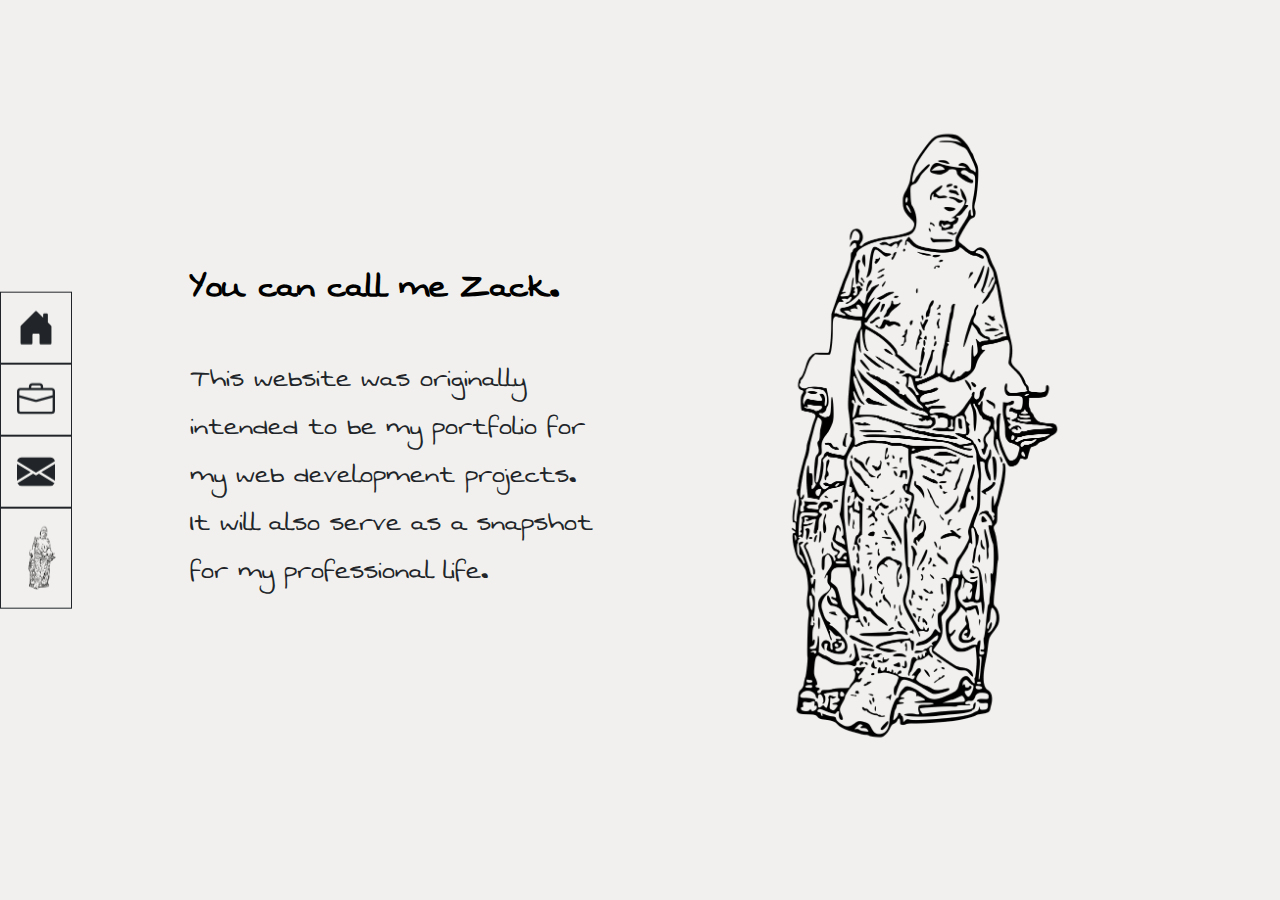
<file: index.html>
<!DOCTYPE html>
<html lang="en">
<head>
    <meta charset="UTF-8">
    <meta name="viewport" content="width=device-width, initial-scale=1.0">
    <title>Home</title>
    <link href="https://cdn.jsdelivr.net/npm/bootstrap@5.3.3/dist/css/bootstrap.min.css" rel="stylesheet" integrity="sha384-QWTKZyjpPEjISv5WaRU9OFeRpok6YctnYmDr5pNlyT2bRjXh0JMhjY6hW+ALEwIH" crossorigin="anonymous">
    <script src="https://ajax.googleapis.com/ajax/libs/jquery/3.7.1/jquery.min.js"></script>
    <script defer src="script.js"></script>
    <link rel="preconnect" href="https://fonts.googleapis.com">
<link rel="preconnect" href="https://fonts.gstatic.com" crossorigin>
<link href="https://fonts.googleapis.com/css2?family=Dekko&family=Indie+Flower&family=Swanky+and+Moo+Moo&display=swap" rel="stylesheet">
<link rel="stylesheet" href="styles.css">
</head>
<body>
    
  <div class="d-flex flex-column flex-shrink-0 bg-light sideBar" style="width: 4.5rem;">
    <a href="index.html" class="d-block p-3 link-dark text-decoration-none custom-cursor border border-dark" title="Home" data-bs-toggle="tooltip" data-bs-placement="right" data-bs-original-title="Icon-only">
        <svg xmlns="http://www.w3.org/2000/svg"  fill="currentColor" class="bi bi-house-door-fill" viewBox="0 0 16 16">
            <path d="M6.5 14.5v-3.505c0-.245.25-.495.5-.495h2c.25 0 .5.25.5.5v3.5a.5.5 0 0 0 .5.5h4a.5.5 0 0 0 .5-.5v-7a.5.5 0 0 0-.146-.354L13 5.793V2.5a.5.5 0 0 0-.5-.5h-1a.5.5 0 0 0-.5.5v1.293L8.354 1.146a.5.5 0 0 0-.708 0l-6 6A.5.5 0 0 0 1.5 7.5v7a.5.5 0 0 0 .5.5h4a.5.5 0 0 0 .5-.5"/>
          </svg>
    </a>
    <a href="works.html" class="d-block p-3 link-dark text-decoration-none custom-cursor border border-dark" aria-current="page" title="My Works" data-bs-toggle="tooltip" data-bs-placement="right" data-bs-original-title="Home">
      <svg xmlns="http://www.w3.org/2000/svg"  fill="currentColor" class="bi bi-briefcase " viewBox="0 0 16 16">
        <path d="M6.5 1A1.5 1.5 0 0 0 5 2.5V3H1.5A1.5 1.5 0 0 0 0 4.5v8A1.5 1.5 0 0 0 1.5 14h13a1.5 1.5 0 0 0 1.5-1.5v-8A1.5 1.5 0 0 0 14.5 3H11v-.5A1.5 1.5 0 0 0 9.5 1zm0 1h3a.5.5 0 0 1 .5.5V3H6v-.5a.5.5 0 0 1 .5-.5m1.886 6.914L15 7.151V12.5a.5.5 0 0 1-.5.5h-13a.5.5 0 0 1-.5-.5V7.15l6.614 1.764a1.5 1.5 0 0 0 .772 0M1.5 4h13a.5.5 0 0 1 .5.5v1.616L8.129 7.948a.5.5 0 0 1-.258 0L1 6.116V4.5a.5.5 0 0 1 .5-.5"/>
      </svg>
    </a>
    <a href="contact.html" class="d-block p-3 link-dark text-decoration-none custom-cursor border border-dark" title="Contact Me" data-bs-toggle="tooltip" data-bs-placement="right" data-bs-original-title="Dashboard">
      <svg xmlns="http://www.w3.org/2000/svg"  fill="currentColor" class="bi bi-envelope-fill" viewBox="0 0 16 16">
          <path d="M.05 3.555A2 2 0 0 1 2 2h12a2 2 0 0 1 1.95 1.555L8 8.414zM0 4.697v7.104l5.803-3.558zM6.761 8.83l-6.57 4.027A2 2 0 0 0 2 14h12a2 2 0 0 0 1.808-1.144l-6.57-4.027L8 9.586zm3.436-.586L16 11.801V4.697z"/>
        </svg>
    </a>
    <a href="about.html" class="custom-cursor align-items-center justify-content-center p-3 link-dark text-decoration-none border border-dark" data-bs-toggle="tooltip" title="About Me" >
      <img src="vectordesign.png" alt="drawing of Zachary Martin" width="50" class="rounded-circle">
    </a>
  </div>
<div class="container col-xxl-8 px-4 py-5">
    <div class="row flex-lg-row-reverse align-items-center g-5 py-5">
      <div class="col-10 col-sm-8 col-lg-6">
        <img src="vectordesign.png" class=" content d-block mx-lg-auto img-fluid" alt="Line drawing of Zachary Martin" width="700" height="500" loading="lazy">
       </div>
      <div class="col-lg-6">
        <h1 class="display-5 fw-bold text-body-emphasis lh-1 mb-3 content" style="font-size: 250%;">You can call me Zack.</h1>
        <p class="lead content" style="font-size: 200%;">This website was originally intended to be my portfolio for my web development projects. It will also serve as a snapshot for my professional life.</p>
      </div>
    </div>
  </div>
</body>
</html>
</file>
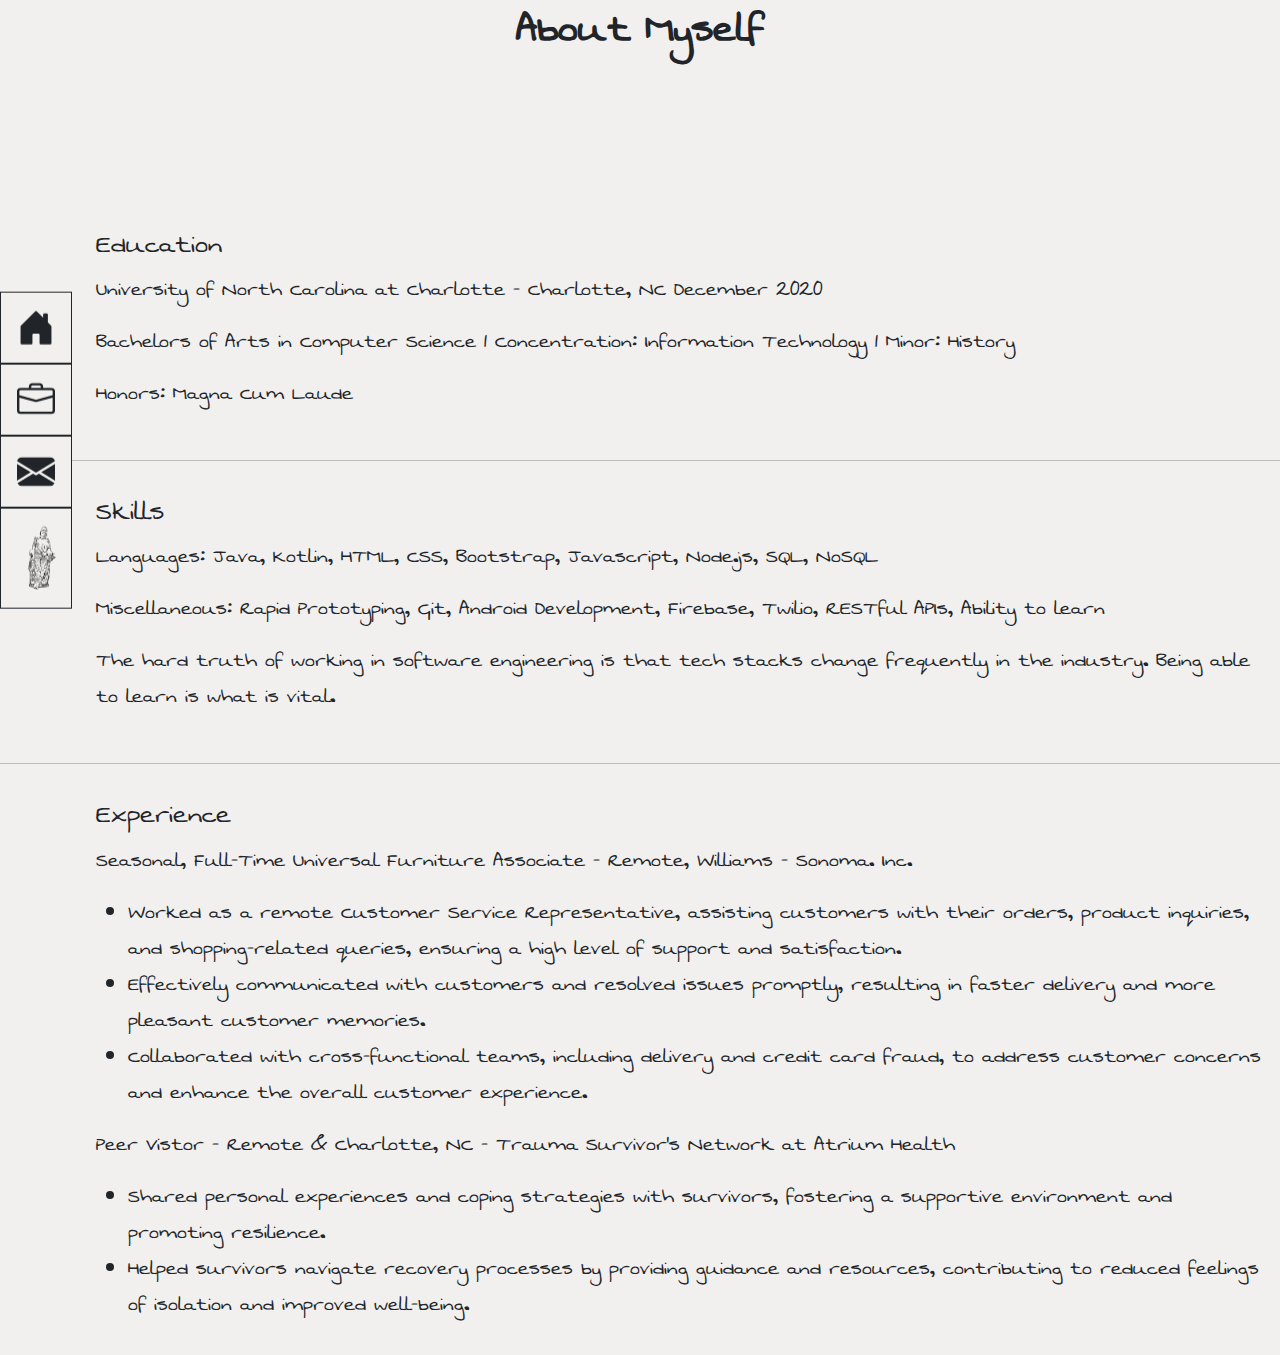
<file: about.html>
<!DOCTYPE html>
<html lang="en">
<head>
    <meta charset="UTF-8">
    <meta name="viewport" content="width=device-width, initial-scale=1.0">
    <title>About</title>
    <link rel="stylesheet" href="styles.css">
    <link href="https://cdn.jsdelivr.net/npm/bootstrap@5.3.3/dist/css/bootstrap.min.css" rel="stylesheet" integrity="sha384-QWTKZyjpPEjISv5WaRU9OFeRpok6YctnYmDr5pNlyT2bRjXh0JMhjY6hW+ALEwIH" crossorigin="anonymous">
    <script src="https://ajax.googleapis.com/ajax/libs/jquery/3.7.1/jquery.min.js"></script>
    <script defer src="script.js"></script>
    <link rel="preconnect" href="https://fonts.googleapis.com">
<link rel="preconnect" href="https://fonts.gstatic.com" crossorigin>
<link href="https://fonts.googleapis.com/css2?family=Swanky+and+Moo+Moo&display=swap" rel="stylesheet">
</head>
<body>
    
        <h1 class="display-5 fw-bold  readable text-center">About Myself</h1>
      
      <div class="d-flex flex-column flex-shrink-0 bg-light sideBar" style="width: 4.5rem;">
        <a href="index.html" class="d-block p-3 link-dark text-decoration-none custom-cursor border border-dark" title="Home" data-bs-toggle="tooltip" data-bs-placement="right" data-bs-original-title="Icon-only">
            <svg xmlns="http://www.w3.org/2000/svg"  fill="currentColor" class="bi bi-house-door-fill" viewBox="0 0 16 16">
                <path d="M6.5 14.5v-3.505c0-.245.25-.495.5-.495h2c.25 0 .5.25.5.5v3.5a.5.5 0 0 0 .5.5h4a.5.5 0 0 0 .5-.5v-7a.5.5 0 0 0-.146-.354L13 5.793V2.5a.5.5 0 0 0-.5-.5h-1a.5.5 0 0 0-.5.5v1.293L8.354 1.146a.5.5 0 0 0-.708 0l-6 6A.5.5 0 0 0 1.5 7.5v7a.5.5 0 0 0 .5.5h4a.5.5 0 0 0 .5-.5"/>
              </svg>
        </a>
        <a href="works.html" class="d-block p-3 link-dark text-decoration-none custom-cursor border border-dark" aria-current="page" title="My Works" data-bs-toggle="tooltip" data-bs-placement="right" data-bs-original-title="Home">
          <svg xmlns="http://www.w3.org/2000/svg"  fill="currentColor" class="bi bi-briefcase " viewBox="0 0 16 16">
            <path d="M6.5 1A1.5 1.5 0 0 0 5 2.5V3H1.5A1.5 1.5 0 0 0 0 4.5v8A1.5 1.5 0 0 0 1.5 14h13a1.5 1.5 0 0 0 1.5-1.5v-8A1.5 1.5 0 0 0 14.5 3H11v-.5A1.5 1.5 0 0 0 9.5 1zm0 1h3a.5.5 0 0 1 .5.5V3H6v-.5a.5.5 0 0 1 .5-.5m1.886 6.914L15 7.151V12.5a.5.5 0 0 1-.5.5h-13a.5.5 0 0 1-.5-.5V7.15l6.614 1.764a1.5 1.5 0 0 0 .772 0M1.5 4h13a.5.5 0 0 1 .5.5v1.616L8.129 7.948a.5.5 0 0 1-.258 0L1 6.116V4.5a.5.5 0 0 1 .5-.5"/>
          </svg>
        </a>
        <a href="contact.html" class="d-block p-3 link-dark text-decoration-none custom-cursor border border-dark" title="Contact Me" data-bs-toggle="tooltip" data-bs-placement="right" data-bs-original-title="Dashboard">
          <svg xmlns="http://www.w3.org/2000/svg"  fill="currentColor" class="bi bi-envelope-fill" viewBox="0 0 16 16">
              <path d="M.05 3.555A2 2 0 0 1 2 2h12a2 2 0 0 1 1.95 1.555L8 8.414zM0 4.697v7.104l5.803-3.558zM6.761 8.83l-6.57 4.027A2 2 0 0 0 2 14h12a2 2 0 0 0 1.808-1.144l-6.57-4.027L8 9.586zm3.436-.586L16 11.801V4.697z"/>
            </svg>
        </a>
        <a href="about.html" class="custom-cursor align-items-center justify-content-center p-3 link-dark text-decoration-none border border-dark" data-bs-toggle="tooltip" title="About Me" >
          <img src="vectordesign.png" alt="drawing of Zachary Martin" width="50" class="rounded-circle">
        </a>
      </div>

      <div class="container col-xxl-8 px-4 py-5">
        <div class="row flex-lg-row-reverse align-items-center g-5 py-5">
        </div>
      </div>
    </div>
    <div style="font-size: 150%;">
      <div id="education" class="content">
        <h2 >Education</h2>
        <span><p >University of North Carolina at Charlotte - Charlotte, NC December 2020</p></span>
        <span><p >Bachelors of Arts in Computer Science | Concentration: Information Technology | Minor: History </p></span>
        <span><p >Honors: Magna Cum Laude</p></span>
      </div>
      <hr/>
      <div id="skills" class="content">
        <h2 >Skills</h2>
        <span><p >Languages: Java, Kotlin, HTML, CSS, Bootstrap, Javascript, Node.js, SQL, NoSQL</p></span>
        <span><p >Miscellaneous: Rapid Prototyping, Git, Android Development, Firebase, Twilio, RESTful APIs, Ability to learn</p></span>
        <span><p >The hard truth of working in software engineering is that tech stacks change frequently in the industry. Being able to learn is what is vital.</p></span>
      </div>
      <hr/>
      <div id="experience" class="content">
        <h2 >Experience</h2>
        <span><p>Seasonal, Full-Time Universal Furniture Associate - Remote, Williams - 
          Sonoma. Inc.</p></span>
          <ul id="wsi">
            <li>Worked as a remote Customer Service Representative, assisting customers with their orders, product inquiries, and shopping-related queries, ensuring a high level of support and satisfaction.</li>
            <li>Effectively communicated with customers and resolved issues promptly, resulting in faster delivery and more pleasant customer memories.</li>
            <li>Collaborated with cross-functional teams, including delivery and credit card fraud, to address customer concerns and enhance the overall customer experience.</li>
    
          </ul>
          <span><p >Peer Vistor - Remote & Charlotte, NC - Trauma Survivor's Network at Atrium Health</p></span>
            <ul id="tsn">
              <li>Shared personal experiences and coping strategies with survivors, fostering a supportive environment and promoting resilience.</li>
              <li>Helped survivors navigate recovery processes by providing guidance and resources, contributing to reduced feelings of isolation and improved well-being.</li>
            </ul>
      </div>
    </div>
  
</body>
</html>
</file>
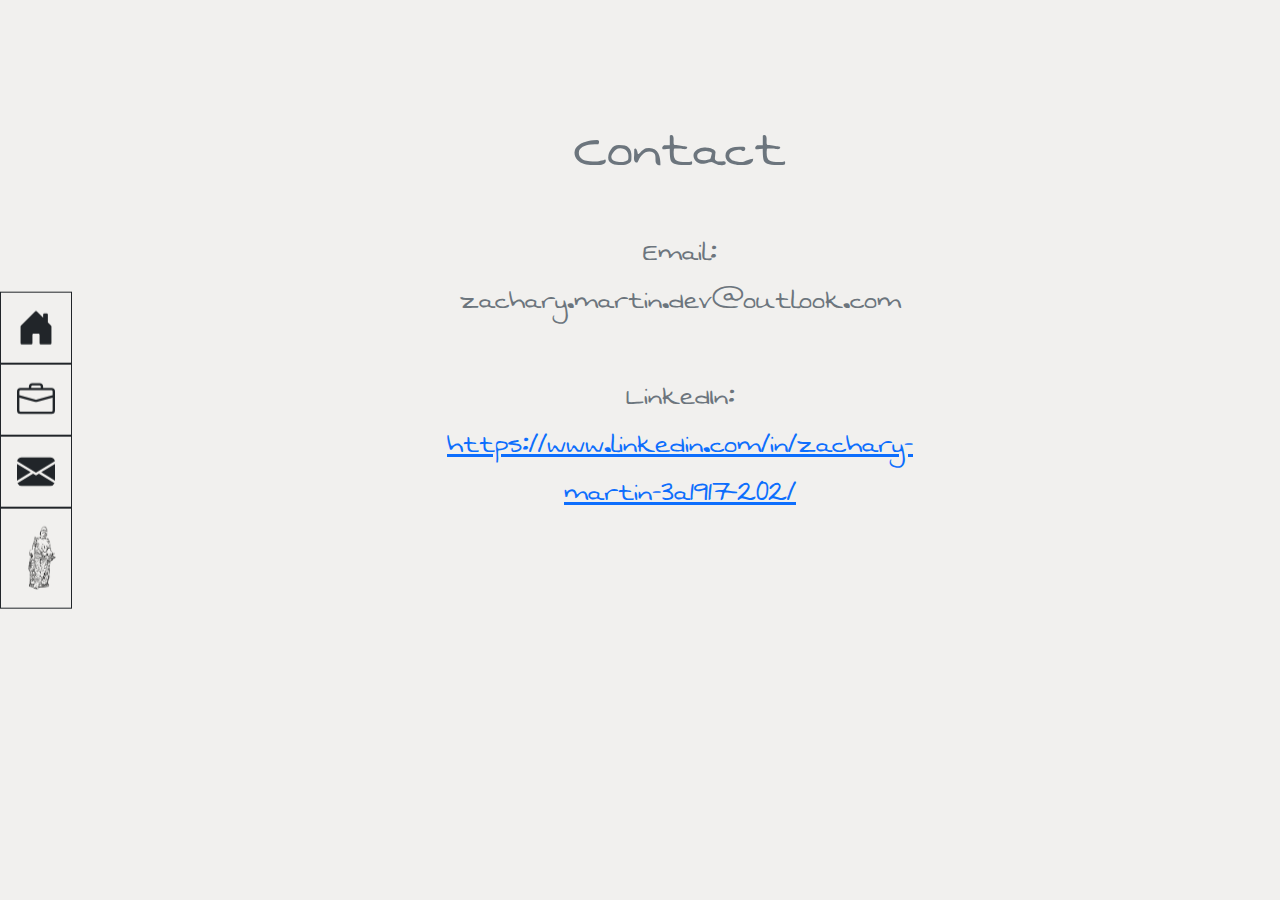
<file: contact.html>
<!DOCTYPE html>
<html lang="en">
<head>
    <meta charset="UTF-8">
    <meta name="viewport" content="width=device-width, initial-scale=1.0">
    <title>Contact</title>
    <link rel="stylesheet" href="styles.css">
    <link href="https://fonts.googleapis.com/css2?family=Swanky+and+Moo+Moo&display=swap" rel="stylesheet">
    <link href="https://cdn.jsdelivr.net/npm/bootstrap@5.3.3/dist/css/bootstrap.min.css" rel="stylesheet" integrity="sha384-QWTKZyjpPEjISv5WaRU9OFeRpok6YctnYmDr5pNlyT2bRjXh0JMhjY6hW+ALEwIH" crossorigin="anonymous">
    <script src="https://ajax.googleapis.com/ajax/libs/jquery/3.7.1/jquery.min.js"></script>
    <script defer src="script.js"></script>
</head>
<body class="custom-cursor">
  <div class="d-flex flex-column flex-shrink-0 bg-light sideBar" style="width: 4.5rem;">
    <a href="index.html" class="d-block p-3 link-dark text-decoration-none custom-cursor border border-dark" title="Home" data-bs-toggle="tooltip" data-bs-placement="right" data-bs-original-title="Icon-only">
        <svg xmlns="http://www.w3.org/2000/svg"  fill="currentColor" class="bi bi-house-door-fill" viewBox="0 0 16 16">
            <path d="M6.5 14.5v-3.505c0-.245.25-.495.5-.495h2c.25 0 .5.25.5.5v3.5a.5.5 0 0 0 .5.5h4a.5.5 0 0 0 .5-.5v-7a.5.5 0 0 0-.146-.354L13 5.793V2.5a.5.5 0 0 0-.5-.5h-1a.5.5 0 0 0-.5.5v1.293L8.354 1.146a.5.5 0 0 0-.708 0l-6 6A.5.5 0 0 0 1.5 7.5v7a.5.5 0 0 0 .5.5h4a.5.5 0 0 0 .5-.5"/>
          </svg>
    </a>
    <a href="works.html" class="d-block p-3 link-dark text-decoration-none custom-cursor border border-dark" aria-current="page" title="My Works" data-bs-toggle="tooltip" data-bs-placement="right" data-bs-original-title="Home">
      <svg xmlns="http://www.w3.org/2000/svg"  fill="currentColor" class="bi bi-briefcase " viewBox="0 0 16 16">
        <path d="M6.5 1A1.5 1.5 0 0 0 5 2.5V3H1.5A1.5 1.5 0 0 0 0 4.5v8A1.5 1.5 0 0 0 1.5 14h13a1.5 1.5 0 0 0 1.5-1.5v-8A1.5 1.5 0 0 0 14.5 3H11v-.5A1.5 1.5 0 0 0 9.5 1zm0 1h3a.5.5 0 0 1 .5.5V3H6v-.5a.5.5 0 0 1 .5-.5m1.886 6.914L15 7.151V12.5a.5.5 0 0 1-.5.5h-13a.5.5 0 0 1-.5-.5V7.15l6.614 1.764a1.5 1.5 0 0 0 .772 0M1.5 4h13a.5.5 0 0 1 .5.5v1.616L8.129 7.948a.5.5 0 0 1-.258 0L1 6.116V4.5a.5.5 0 0 1 .5-.5"/>
      </svg>
    </a>
    <a href="contact.html" class="d-block p-3 link-dark text-decoration-none custom-cursor border border-dark" title="Contact Me" data-bs-toggle="tooltip" data-bs-placement="right" data-bs-original-title="Dashboard">
      <svg xmlns="http://www.w3.org/2000/svg"  fill="currentColor" class="bi bi-envelope-fill" viewBox="0 0 16 16">
          <path d="M.05 3.555A2 2 0 0 1 2 2h12a2 2 0 0 1 1.95 1.555L8 8.414zM0 4.697v7.104l5.803-3.558zM6.761 8.83l-6.57 4.027A2 2 0 0 0 2 14h12a2 2 0 0 0 1.808-1.144l-6.57-4.027L8 9.586zm3.436-.586L16 11.801V4.697z"/>
        </svg>
    </a>
    <a href="about.html" class="custom-cursor align-items-center justify-content-center p-3 link-dark text-decoration-none border border-dark" data-bs-toggle="tooltip" title="About Me" >
      <img src="vectordesign.png" alt="drawing of Zachary Martin" width="50" class="rounded-circle">
    </a>
  </div>
  <div class="text-secondary px-4 py-5 text-center  ">
    <div class="py-5">
      <h1 class="display-5 content" style="font-size: 400%;">Contact</h1>
      <div class="col-lg-6 mx-auto">
       <p class=" content word-wrap" style="font-size: 200%;">Email: zachary.martin.dev@outlook.com</p> 
        <p class="content word-wrap" style="font-size: 200%;">LinkedIn: <a href="https://www.linkedin.com/in/zachary-martin-3a1917202/" class="custom-cursor">https://www.linkedin.com/in/zachary-martin-3a1917202/</a></p>
      </div>
    </div>
  </div>
</body>
</html>
</file>
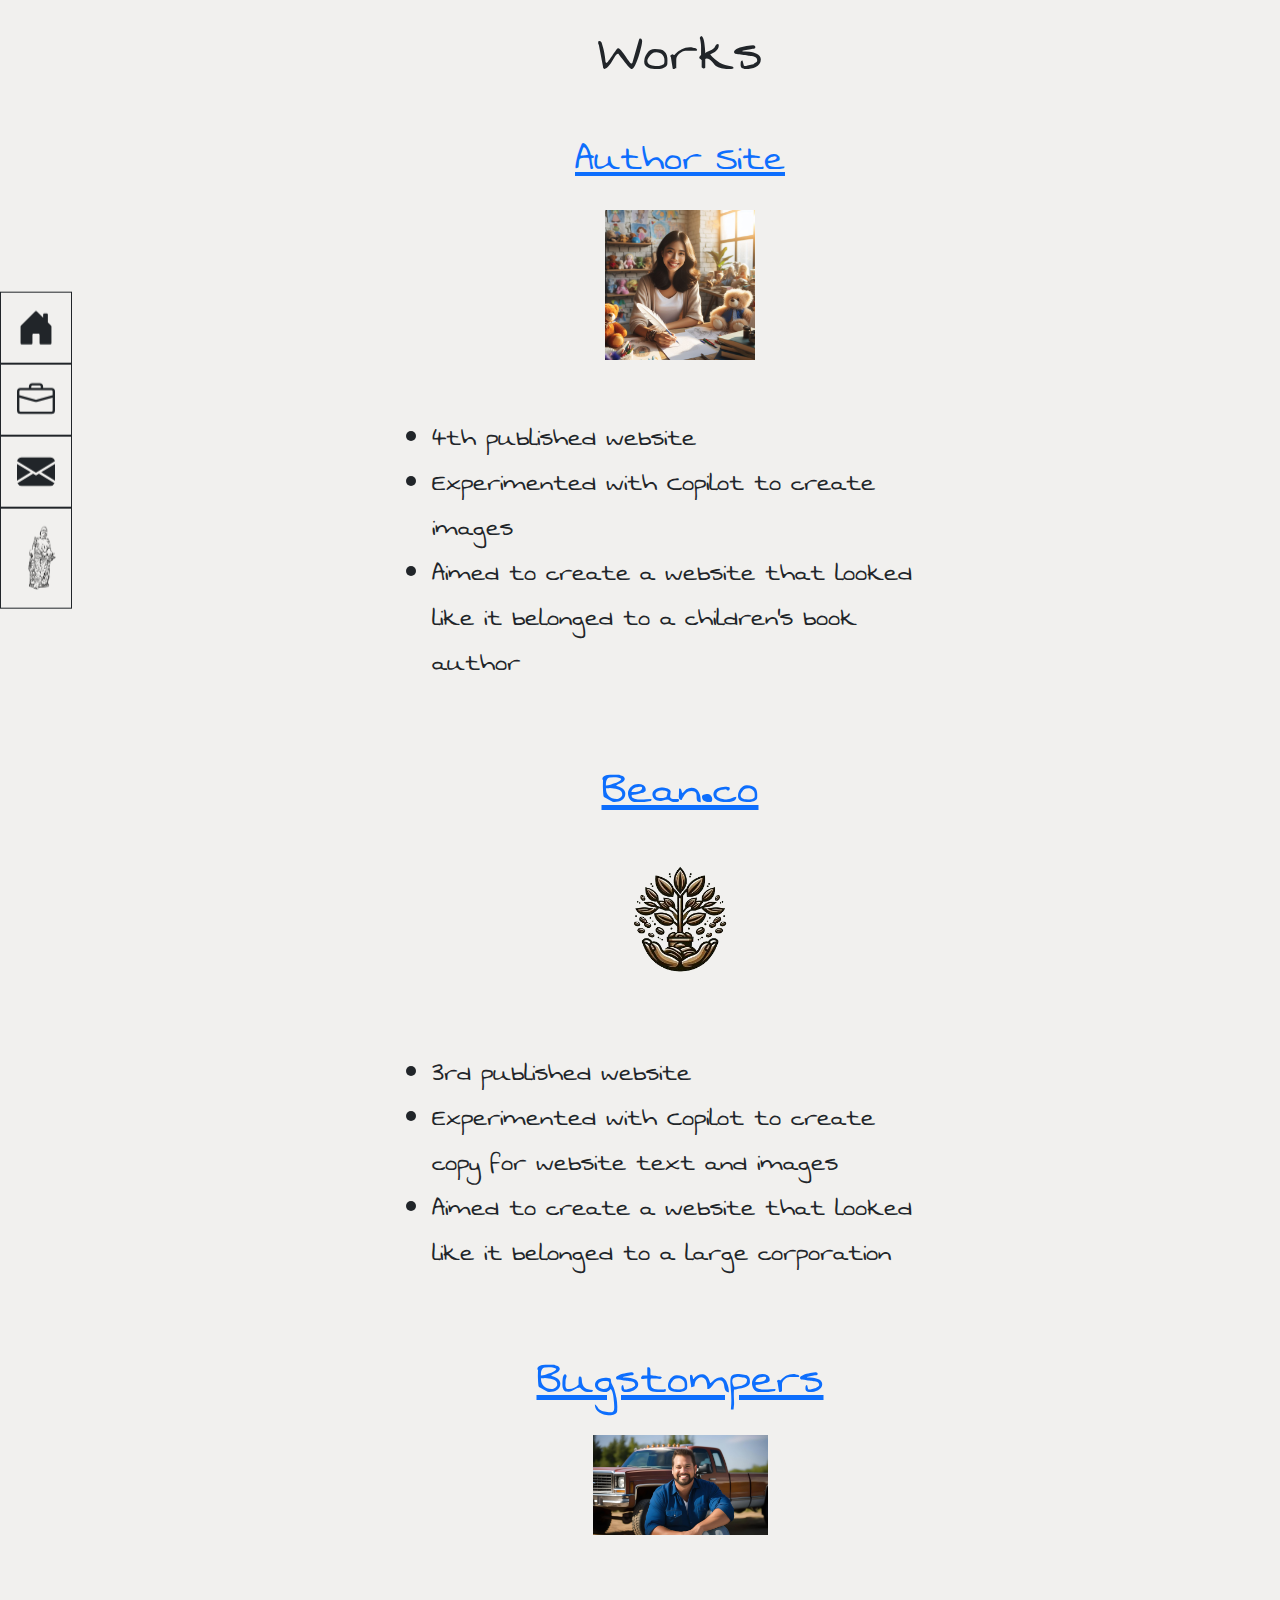
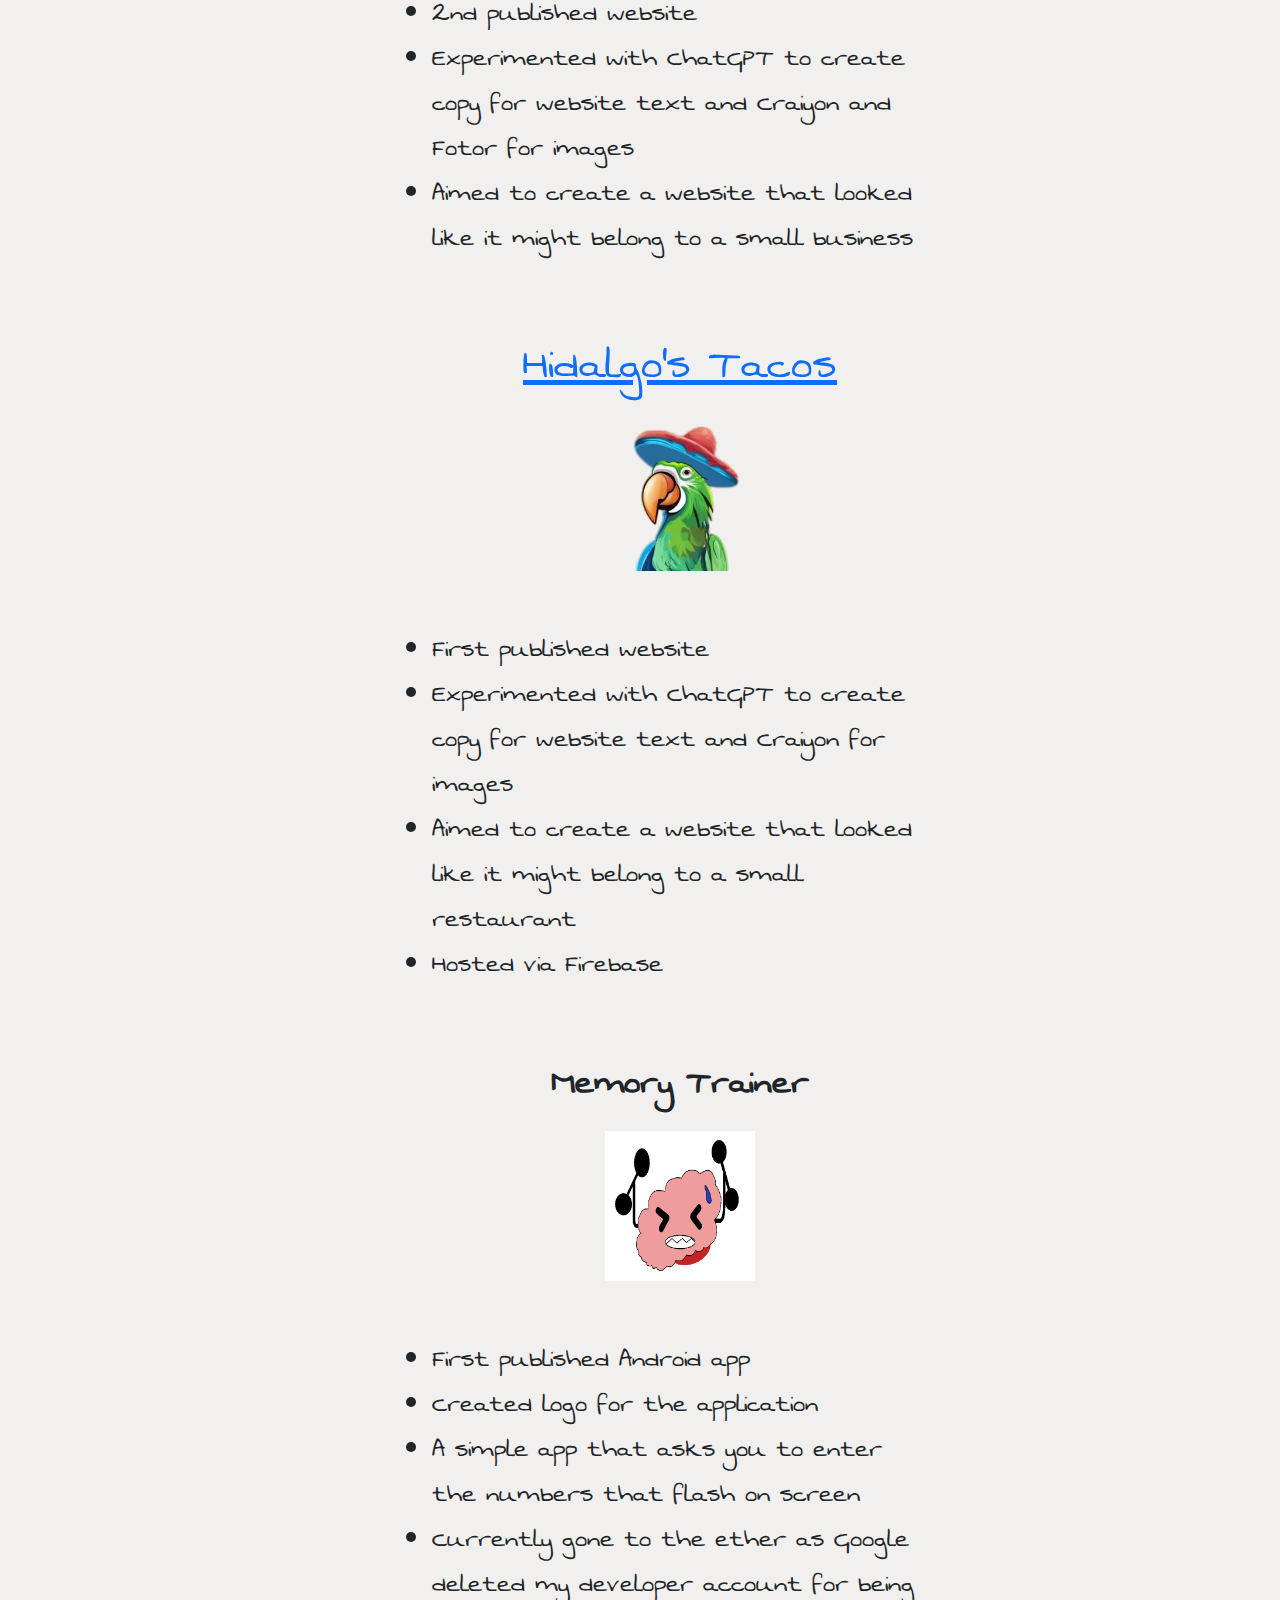
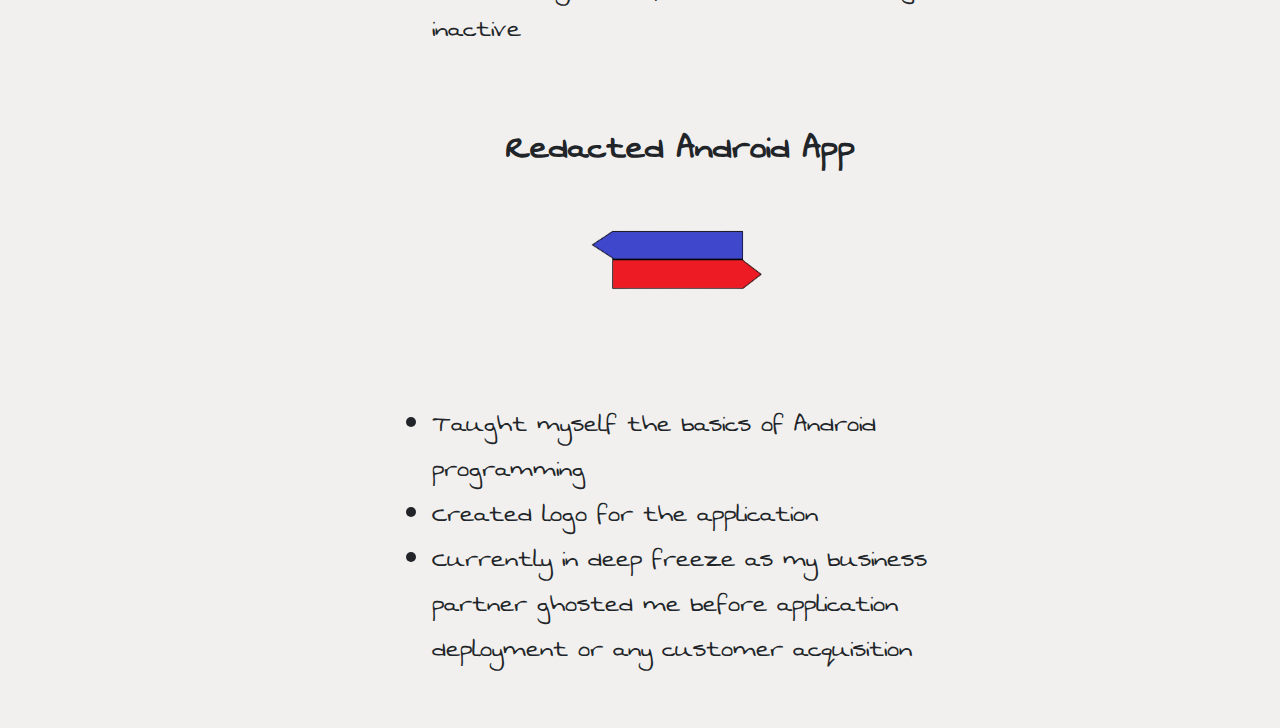
<file: works.html>
<!DOCTYPE html>
<html lang="en" class="paper">
<head>
    <meta charset="UTF-8">
    <meta name="viewport" content="width=device-width, initial-scale=1.0">
    <title>Works</title>
    <link href="https://cdn.jsdelivr.net/npm/bootstrap@5.3.3/dist/css/bootstrap.min.css" rel="stylesheet" integrity="sha384-QWTKZyjpPEjISv5WaRU9OFeRpok6YctnYmDr5pNlyT2bRjXh0JMhjY6hW+ALEwIH" crossorigin="anonymous">
    <script src="https://ajax.googleapis.com/ajax/libs/jquery/3.7.1/jquery.min.js"></script>
    <script defer src="script.js"></script>
    <link rel="preconnect" href="https://fonts.googleapis.com">
<link rel="preconnect" href="https://fonts.gstatic.com" crossorigin>
<link href="https://fonts.googleapis.com/css2?family=Swanky+and+Moo+Moo&display=swap" rel="stylesheet">
<link rel="stylesheet" href="styles.css">
</head>
<body>

  <div class="d-flex flex-column flex-shrink-0 bg-light sideBar" style="width: 4.5rem;">
    <a href="index.html" class="d-block p-3 link-dark text-decoration-none custom-cursor border border-dark" title="Home" data-bs-toggle="tooltip" data-bs-placement="right" data-bs-original-title="Icon-only">
        <svg xmlns="http://www.w3.org/2000/svg"  fill="currentColor" class="bi bi-house-door-fill" viewBox="0 0 16 16">
            <path d="M6.5 14.5v-3.505c0-.245.25-.495.5-.495h2c.25 0 .5.25.5.5v3.5a.5.5 0 0 0 .5.5h4a.5.5 0 0 0 .5-.5v-7a.5.5 0 0 0-.146-.354L13 5.793V2.5a.5.5 0 0 0-.5-.5h-1a.5.5 0 0 0-.5.5v1.293L8.354 1.146a.5.5 0 0 0-.708 0l-6 6A.5.5 0 0 0 1.5 7.5v7a.5.5 0 0 0 .5.5h4a.5.5 0 0 0 .5-.5"/>
          </svg>
    </a>
    <a href="works.html" class="d-block p-3 link-dark text-decoration-none custom-cursor border border-dark" aria-current="page" title="My Works" data-bs-toggle="tooltip" data-bs-placement="right" data-bs-original-title="Home">
      <svg xmlns="http://www.w3.org/2000/svg"  fill="currentColor" class="bi bi-briefcase " viewBox="0 0 16 16">
        <path d="M6.5 1A1.5 1.5 0 0 0 5 2.5V3H1.5A1.5 1.5 0 0 0 0 4.5v8A1.5 1.5 0 0 0 1.5 14h13a1.5 1.5 0 0 0 1.5-1.5v-8A1.5 1.5 0 0 0 14.5 3H11v-.5A1.5 1.5 0 0 0 9.5 1zm0 1h3a.5.5 0 0 1 .5.5V3H6v-.5a.5.5 0 0 1 .5-.5m1.886 6.914L15 7.151V12.5a.5.5 0 0 1-.5.5h-13a.5.5 0 0 1-.5-.5V7.15l6.614 1.764a1.5 1.5 0 0 0 .772 0M1.5 4h13a.5.5 0 0 1 .5.5v1.616L8.129 7.948a.5.5 0 0 1-.258 0L1 6.116V4.5a.5.5 0 0 1 .5-.5"/>
      </svg>
    </a>
    <a href="contact.html" class="d-block p-3 link-dark text-decoration-none custom-cursor border border-dark" title="Contact Me" data-bs-toggle="tooltip" data-bs-placement="right" data-bs-original-title="Dashboard">
      <svg xmlns="http://www.w3.org/2000/svg"  fill="currentColor" class="bi bi-envelope-fill" viewBox="0 0 16 16">
          <path d="M.05 3.555A2 2 0 0 1 2 2h12a2 2 0 0 1 1.95 1.555L8 8.414zM0 4.697v7.104l5.803-3.558zM6.761 8.83l-6.57 4.027A2 2 0 0 0 2 14h12a2 2 0 0 0 1.808-1.144l-6.57-4.027L8 9.586zm3.436-.586L16 11.801V4.697z"/>
        </svg>
    </a>
    <a href="about.html" class="custom-cursor align-items-center justify-content-center p-3 link-dark text-decoration-none border border-dark" data-bs-toggle="tooltip" title="About Me" >
      <img src="vectordesign.png" alt="drawing of Zachary Martin" width="50" class="rounded-circle">
    </a>
  </div>

      <h1 class="center content" style="font-size: 400%;">Works</h1>
      <h1 class="center content"><a href="https://zachary-martin.github.io/authorSite/" style="font-size: 110%;" class="custom-cursor">Author Site</a></h1>
      <img class="d-block mx-auto mb-4 worksImg" src="author.png" alt="A.I. generated author picture" height="150">
      <div class="col-lg-6 mx-auto content">
          <ul class="lead mb-4 readable content">
              <li style="font-size: 150%;">4th published website</li>
              <li style="font-size: 150%;">Experimented with Copilot to create images</li>
              <li style="font-size: 150%;">Aimed to create a website that looked like it belonged to a children's book author</li>
          </ul>
      </div>
    
  
    <h1 class="display-5 fw-bold readable center content"><a href="https://zachary-martin.github.io/Bean.co/" class="custom-cursor" style="font-size: 110%;">Bean.co</a></h1>
    <img class="d-block mx-auto mb-4 paper worksImg" src="bean.co.png" alt="A.I. generated logo for a bean corporation"  height="150">
          <div class="col-lg-6 mx-auto content">
              <ul class="lead mb-4 readable content">
                  <li style="font-size: 150%;">3rd published website</li>
                  <li style="font-size: 150%;">Experimented with Copilot to create copy for website text and images</li>
                  <li style="font-size: 150%;">Aimed to create a website that looked like it belonged to a large corporation</li>
              </ul>
          </div>
        
          
        <h1 class="display-5 fw-bold readable center content"><a href="https://zachary-martin.github.io/BugStompers/" class="custom-cursor" style="font-size: 110%;">Bugstompers</a></h1>
        <img class="d-block mx-auto mb-4 worksImg" src="worker-fotor.jpg" alt="A.I. generated picture of a pest control worker" height="100"> 
        <div class="col-lg-6 mx-auto content">
              <ul class="lead mb-4 readable content">
                  <li style="font-size: 150%;">2nd published website</li>
                  <li style="font-size: 150%;">Experimented with ChatGPT to create copy for website text and Craiyon and Fotor for images</li>
                  <li style="font-size: 150%;">Aimed to create a website that looked like it might belong to a small business</li>
              </ul>
          </div>
        
  
        <h1 class="display-5 fw-bold readable center content" ><a href="https://hidalgostacos-91c23.web.app/" class="custom-cursor" style="font-size: 110%;">Hidalgo's Tacos</a></h1>
        <img class="d-block mx-auto mb-4 worksImg" src="hidalgo.png" alt="A.I. generated picture of a parrot in a sombrero"  height="150">
        <div class="col-lg-6 mx-auto content">
            <ul class="lead mb-4 readable content">
                <li style="font-size: 150%;">First published website</li>
                <li style="font-size: 150%;">Experimented with ChatGPT to create copy for website text and Craiyon for images</li>
                <li style="font-size: 150%;">Aimed to create a website that looked like it might belong to a small restaurant</li>
                <li style="font-size: 150%;">Hosted via Firebase</li>
            </ul>
        </div>
      
  
      <h1 class="display-5 fw-bold readable center content" style="font-size: 250%;">Memory Trainer</h1>
      <img class="d-block mx-auto mb-4 worksImg" src="mt.png" alt="Carton drawing of a brain lifting weights"  height="150">
          <div class="col-lg-6 mx-auto content">
              <ul class="lead mb-4 content">
                  <li style="font-size: 150%;">First published Android app</li>
                  <li style="font-size: 150%;">Created logo for the application</li>
                  <li style="font-size: 150%;">A simple app that asks you to enter the numbers that flash on screen</li>
                  <li style="font-size: 150%;">Currently gone to the ether as Google deleted my developer account for being inactive</li>
              </ul>
          </div>
        
  
          <h1 class="display-5 fw-bold readable center content" style="font-size: 250%;">Redacted Android App</h1>
          <img class=" mx-auto d-block mx-auto mb-4 worksImg" src="letgo-removebg-preview.png" alt="Logo of my unreleased android app" height="150" >
          
          <div class="col-lg-6 mx-auto content">
              <ul class="lead mb-4 content">
                  <li style="font-size: 150%;">Taught myself the basics of Android programming</li>
                  <li style="font-size: 150%;">Created logo for the application</li>
                  <li style="font-size: 150%;">Currently in deep freeze as my business partner ghosted me before application deployment or any customer acquisition</li>
              </ul>
          </div>
        
    </div>  
    
        
      
      
      
      
</body>
</html>
</file>
<file: styles.css>
* {
    /* background-image: url("wall.png"); */
    background-color: #f1f0ee !important;
   }

   
   .center{
    text-align: center;
   }
   h1,h2,h3,h4,p,li,a {
    font-family: "Swanky and Moo Moo", cursive;
    font-weight: 400;
    font-style: normal;
  }
  .custom-cursor {
    cursor: url('pen.png'), auto;
}

.word-wrap{word-wrap: break-word;}
.sideBar {
	position: fixed;
	top: 50%;
	left: 0;
	transform: translateY(-50%);
	z-index: 1000;
}
body{
  height: 100%;
  min-height: 100%;
}
.content {
	margin-left: 5rem; /* width of the sidebar plus a bit extra for separation */
  padding: 1rem;
}
.worksImg{
 padding-left: 5rem;
}
</file>
